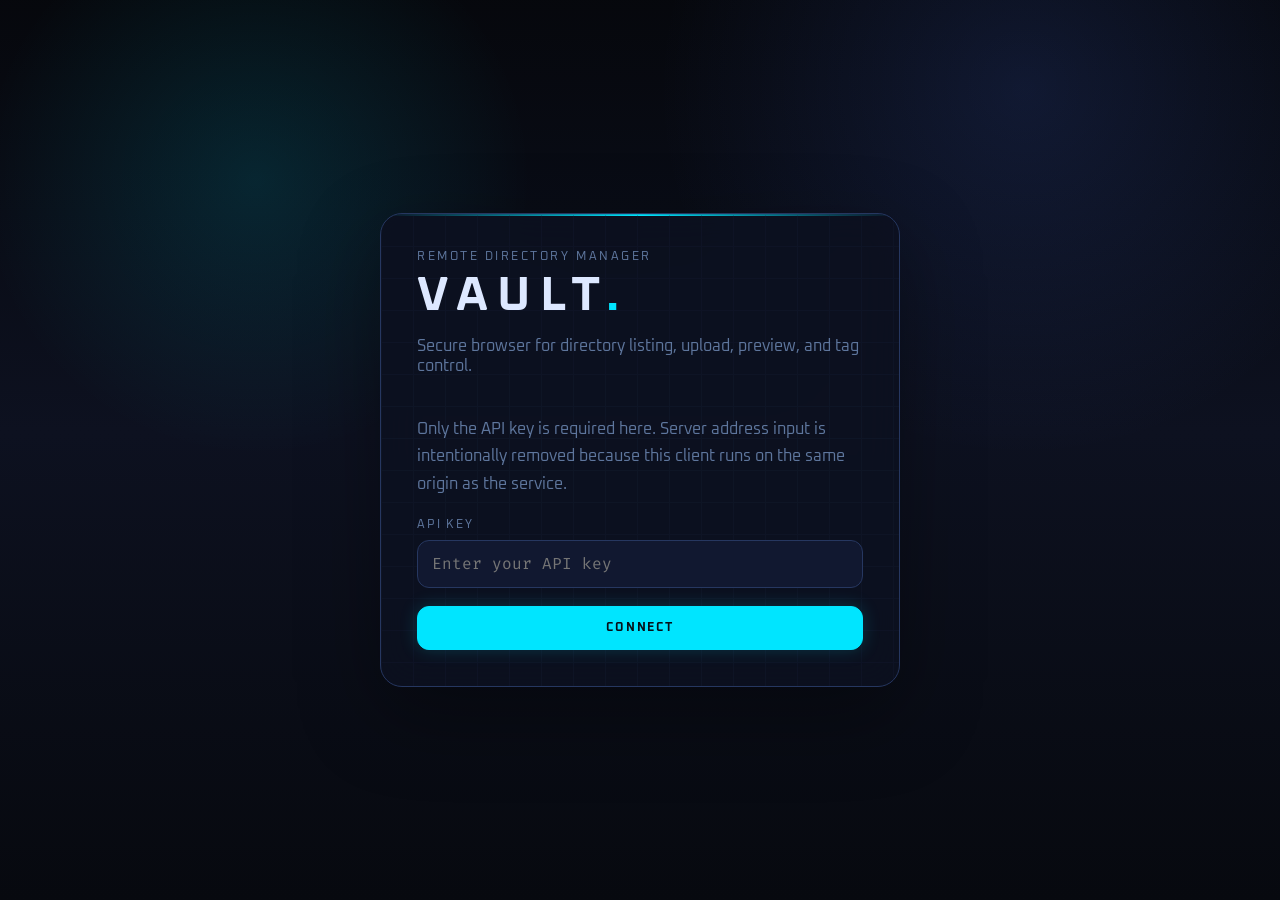
<file: client/index.html>
<!DOCTYPE html>
<html lang="en">
<head>
    <meta charset="UTF-8">
    <meta name="viewport" content="width=device-width, initial-scale=1.0">
    <title>Vault Login</title>
    <link rel="preconnect" href="https://fonts.googleapis.com">
    <link rel="preconnect" href="https://fonts.gstatic.com" crossorigin>
    <link href="https://fonts.googleapis.com/css2?family=Oxanium:wght@300;400;600;700;800&family=Fira+Code:wght@400;500&display=swap" rel="stylesheet">
    <link rel="stylesheet" href="./assets/css/base.css">
    <link rel="stylesheet" href="./assets/css/login.css">
</head>
<body class="page-login">
<div id="loading-bar" class="loading-bar"></div>
<div id="toast-container" class="toast-container"></div>

<main class="login-screen">
    <section class="login-card shell-card">
        <div class="login-card-head">
            <div>
                <div class="eyebrow">Remote Directory Manager</div>
                <h1 class="login-logo">VAULT<span class="accent-dot">.</span></h1>
                <p class="login-subtitle">Secure browser for directory listing, upload, preview, and tag control.</p>
            </div>
        </div>

        <div class="login-copy">
            <p>Only the API key is required here. Server address input is intentionally removed because this client runs on the same origin as the service.</p>
        </div>

        <form id="loginForm" class="login-form" novalidate>
            <label class="field-group">
                <span class="field-label">API Key</span>
                <input
                    id="apiKeyInput"
                    class="text-input"
                    type="password"
                    autocomplete="current-password"
                    placeholder="Enter your API key"
                >
            </label>

            <button id="connectButton" class="btn btn-primary btn-block" type="submit">Connect</button>
            <p id="loginError" class="inline-error hidden" role="alert"></p>
        </form>
    </section>
</main>

<script type="module" src="./assets/js/pages/login.js"></script>
</body>
</html>
</file>
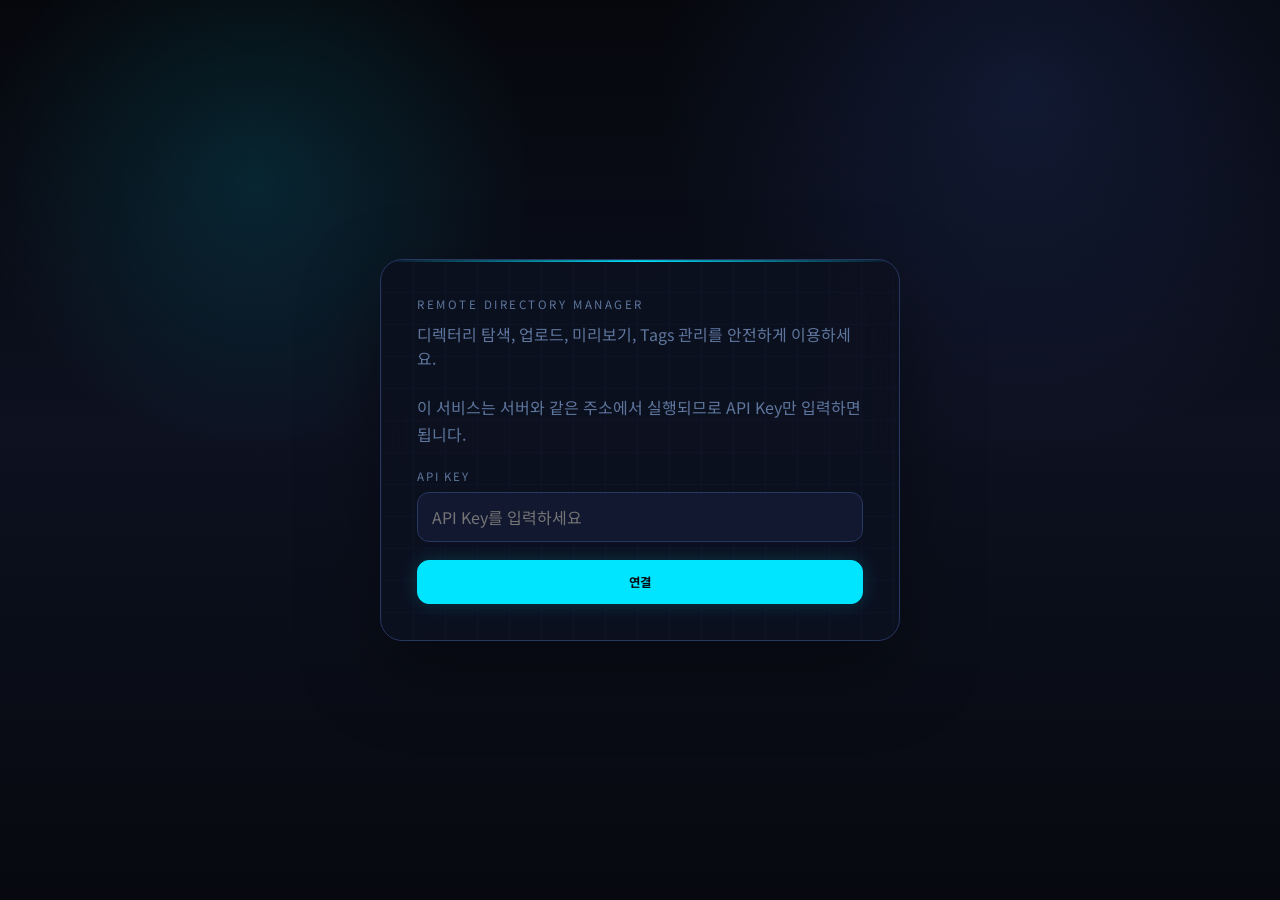
<file: src/main/resources/static/client/index.html>
<!DOCTYPE html>
<html lang="ko">
<head>
    <meta charset="UTF-8">
    <meta name="viewport" content="width=device-width, initial-scale=1.0">
    <title>Remote Directory Manager 로그인</title>
    <link rel="preconnect" href="https://fonts.googleapis.com">
    <link rel="preconnect" href="https://fonts.gstatic.com" crossorigin>
    <link href="https://fonts.googleapis.com/css2?family=Noto+Sans+KR:wght@300;400;500;600;700;800&display=swap" rel="stylesheet">
    <link rel="stylesheet" href="./assets/css/base.css">
    <link rel="stylesheet" href="./assets/css/login.css">
</head>
<body class="page-login">
<div id="loading-bar" class="loading-bar"></div>
<div id="toast-container" class="toast-container"></div>

<main class="login-screen">
    <section class="login-card shell-card">
        <div class="login-card-head">
            <div>
                <div class="eyebrow">Remote Directory Manager</div>
                <p class="login-subtitle">디렉터리 탐색, 업로드, 미리보기, Tags 관리를 안전하게 이용하세요.</p>
            </div>
        </div>

        <div class="login-copy">
            <p>이 서비스는 서버와 같은 주소에서 실행되므로 API Key만 입력하면 됩니다.</p>
        </div>

        <form id="loginForm" class="login-form" novalidate>
            <label class="field-group">
                <span class="field-label">API Key</span>
                <input
                    id="apiKeyInput"
                    class="text-input"
                    type="password"
                    autocomplete="current-password"
                    placeholder="API Key를 입력하세요"
                >
            </label>

            <button id="connectButton" class="btn btn-primary btn-block" type="submit">연결</button>
            <p id="loginError" class="inline-error hidden" role="alert"></p>
        </form>
    </section>
</main>

<script type="module" src="./assets/js/pages/login.js"></script>
</body>
</html>
</file>
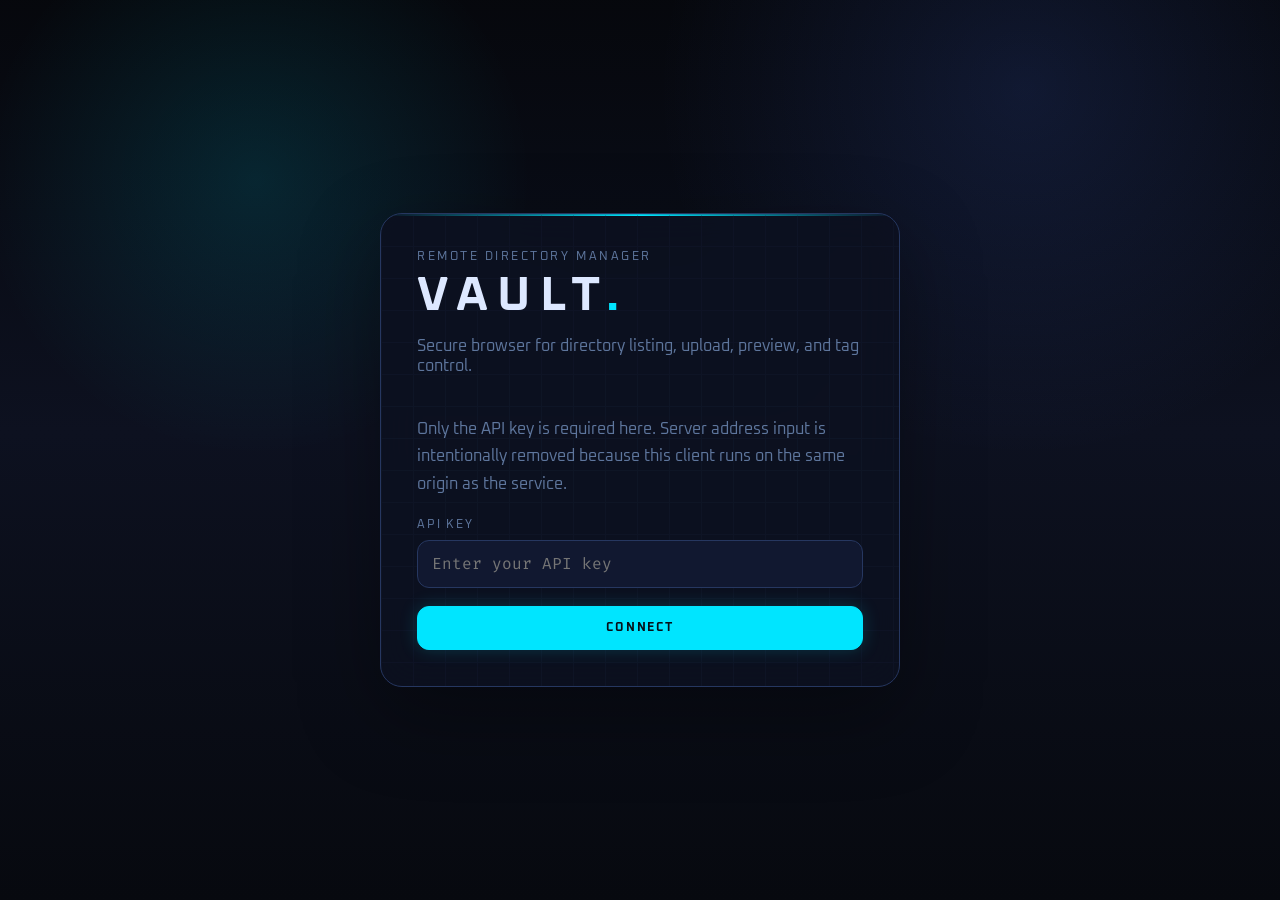
<file: client/explorer.html>
<!DOCTYPE html>
<html lang="en">
<head>
    <meta charset="UTF-8">
    <meta name="viewport" content="width=device-width, initial-scale=1.0">
    <title>Vault Explorer</title>
    <link rel="preconnect" href="https://fonts.googleapis.com">
    <link rel="preconnect" href="https://fonts.gstatic.com" crossorigin>
    <link href="https://fonts.googleapis.com/css2?family=Oxanium:wght@300;400;600;700;800&family=Fira+Code:wght@400;500&display=swap" rel="stylesheet">
    <link rel="stylesheet" href="./assets/css/base.css">
    <link rel="stylesheet" href="./assets/css/explorer.css">
</head>
<body class="page-explorer">
<div id="loading-bar" class="loading-bar"></div>
<div id="toast-container" class="toast-container"></div>

<header class="topbar shell-card">
    <div class="brand-block">
        <div class="eyebrow">Remote Directory Manager</div>
        <div class="brand-line">
            <h1 class="brand">VAULT<span class="accent-dot">.</span></h1>
            <p class="brand-sub">Browse, preview, upload, delete, and manage tags without leaving the main explorer flow.</p>
        </div>
    </div>

    <div class="topbar-controls">
        <button id="backButton" class="btn btn-subtle" type="button">Back</button>
        <button id="upButton" class="btn btn-subtle" type="button">Up</button>
        <button id="refreshButton" class="btn btn-subtle" type="button">Refresh</button>
        <button id="themeToggleButton" class="btn btn-quiet" type="button">Light Mode</button>
        <button id="uploadButton" class="btn btn-primary" type="button">Upload</button>
        <button id="newFolderButton" class="btn btn-subtle" type="button">New Folder</button>

        <label class="toggle-field" for="includeHiddenToggle">
            <input id="includeHiddenToggle" type="checkbox">
            <span>Include Hidden</span>
        </label>

        <button id="disconnectButton" class="btn btn-danger" type="button">Disconnect</button>
    </div>
</header>

<section class="status-strip">
    <article class="status-card shell-card">
        <span class="status-label">Current Path</span>
        <strong id="currentPathLabel" class="status-value">/</strong>
    </article>
    <article class="status-card shell-card">
        <span class="status-label">Selection</span>
        <strong id="selectionSummary" class="status-value">No selection</strong>
    </article>
    <article class="status-card shell-card">
        <span class="status-label">Status</span>
        <strong id="statusLabel" class="status-value">Ready</strong>
    </article>
</section>

<main class="workspace">
    <section class="explorer-panel shell-card">
        <div class="panel-header">
            <div>
                <div class="eyebrow">Directory View</div>
                <h2 class="panel-title">Explorer</h2>
                <div id="breadcrumbs" class="breadcrumbs"></div>
            </div>
            <div id="entryCountLabel" class="panel-meta">0</div>
        </div>

        <div id="dropOverlay" class="drop-overlay hidden">
            <div class="drop-overlay-copy">
                <strong>Drop files to upload</strong>
                <span>Release them anywhere inside the explorer panel.</span>
            </div>
        </div>

        <div class="table-shell" id="fileListPanel">
            <table id="fileTable" class="entry-table">
                <thead>
                <tr>
                    <th data-sort-key="name" data-sort-label="Name"></th>
                    <th data-sort-key="type" data-sort-label="Type"></th>
                    <th data-sort-key="size" data-sort-label="Size"></th>
                    <th data-sort-key="modified" data-sort-label="Modified"></th>
                    <th class="tags-column">Tags</th>
                </tr>
                </thead>
                <tbody id="fileTableBody"></tbody>
            </table>

            <div id="listLoading" class="state-placeholder hidden">
                <div class="spinner"></div>
                <p>Loading directory contents...</p>
            </div>

            <div id="emptyState" class="state-placeholder hidden">
                <h3>This folder is empty</h3>
                <p>Create a folder or upload files to start here.</p>
            </div>
        </div>
    </section>

    <aside id="detailPanel" class="detail-panel shell-card">
        <div class="detail-header">
            <div id="detailBadge" class="detail-badge">--</div>
            <div class="detail-heading">
                <div class="eyebrow">Details</div>
                <h2 id="detailName" class="detail-name">Nothing selected</h2>
                <p id="detailSubtitle" class="detail-subtitle">Select a file or folder to inspect metadata and preview content.</p>
            </div>
            <button id="detailCloseButton" class="btn btn-quiet detail-close" type="button">Close</button>
        </div>

        <section class="detail-section">
            <div class="section-title">Metadata</div>
            <dl id="detailList" class="detail-list"></dl>
        </section>

        <section class="detail-section">
            <div class="section-title">Actions</div>
            <div id="detailActions" class="detail-actions"></div>
        </section>

        <section class="detail-section">
            <div class="section-title">Preview</div>
            <div id="previewContent" class="preview-surface">
                <div class="preview-empty">
                    <h3>Preview appears here</h3>
                    <p>Select a file to load a quick preview or choose a folder to inspect its details.</p>
                </div>
            </div>
        </section>

        <section id="tagsSection" class="detail-section">
            <div class="section-title">Tags</div>
            <div id="selectedTagList" class="tag-list"></div>

            <label class="field-group">
                <span class="field-label">Quick Add</span>
                <input id="quickTagInput" class="text-input" type="text" list="availableTagOptions" placeholder="backup, archive, urgent">
                <datalist id="availableTagOptions"></datalist>
            </label>

            <div class="split-actions">
                <button id="quickTagAddButton" class="btn btn-subtle" type="button">Apply Quick Tags</button>
                <button id="reloadDetailButton" class="btn btn-quiet" type="button">Reload Detail</button>
            </div>

            <div class="tag-grid">
                <label class="field-group">
                    <span class="field-label">Available Tags</span>
                    <select id="availableTagsSelect" class="text-input text-select tag-select" multiple size="6"></select>
                </label>
                <div class="field-group selected-tags-panel">
                    <span class="field-label">Selected To Remove</span>
                    <div id="selectedTagSelection" class="tag-selection-panel">No tags selected</div>
                </div>
            </div>

            <div class="split-actions">
                <button id="applySelectedTagsButton" class="btn btn-subtle" type="button">Attach Selected</button>
                <button id="removeSelectedTagsButton" class="btn btn-danger" type="button">Remove Selected</button>
            </div>

            <p id="tagStatusLabel" class="section-helper">Select a file to manage tags.</p>
        </section>
    </aside>
</main>

<div id="modalOverlay" class="modal-overlay hidden">
    <div id="mkdirModal" class="modal-card hidden">
        <div class="modal-head">
            <div class="eyebrow">Create Directory</div>
            <h2>Create a new folder in the current location.</h2>
        </div>

        <label class="field-group">
            <span class="field-label">Folder Name</span>
            <input id="mkdirNameInput" class="text-input" type="text" placeholder="new-folder">
        </label>

        <div class="modal-actions">
            <button id="mkdirCancelButton" class="btn btn-quiet" type="button">Cancel</button>
            <button id="mkdirConfirmButton" class="btn btn-primary" type="button">Create</button>
        </div>
    </div>

    <div id="uploadModal" class="modal-card hidden">
        <div class="modal-head">
            <div class="eyebrow">Upload Files</div>
            <h2>Select files to upload into the current path.</h2>
            <p id="uploadDestination" class="modal-copy"></p>
        </div>

        <div id="uploadDropZone" class="upload-dropzone">
            <strong>Click to choose files or drop them here</strong>
            <span>Multiple files are supported.</span>
            <input id="uploadInput" type="file" multiple hidden>
        </div>

        <div id="uploadFileList" class="upload-file-list"></div>

        <label class="field-group">
            <span class="field-label">Conflict Policy</span>
            <select id="conflictPolicySelect" class="text-input text-select">
                <option value="AUTO_RENAME">Auto Rename</option>
                <option value="OVERWRITE">Overwrite</option>
                <option value="FAIL">Fail</option>
            </select>
        </label>

        <div class="modal-actions">
            <button id="uploadCancelButton" class="btn btn-quiet" type="button">Cancel</button>
            <button id="uploadConfirmButton" class="btn btn-primary" type="button">Upload</button>
        </div>
    </div>

    <div id="deleteModal" class="modal-card danger hidden">
        <div class="modal-head">
            <div class="eyebrow">Delete Entry</div>
            <h2>This action cannot be undone.</h2>
            <p id="deleteTargetLabel" class="modal-copy"></p>
        </div>

        <div class="modal-actions">
            <button id="deleteCancelButton" class="btn btn-quiet" type="button">Cancel</button>
            <button id="deleteConfirmButton" class="btn btn-danger" type="button">Delete</button>
        </div>
    </div>
</div>

<script type="module" src="./assets/js/pages/explorer.js"></script>
</body>
</html>
</file>
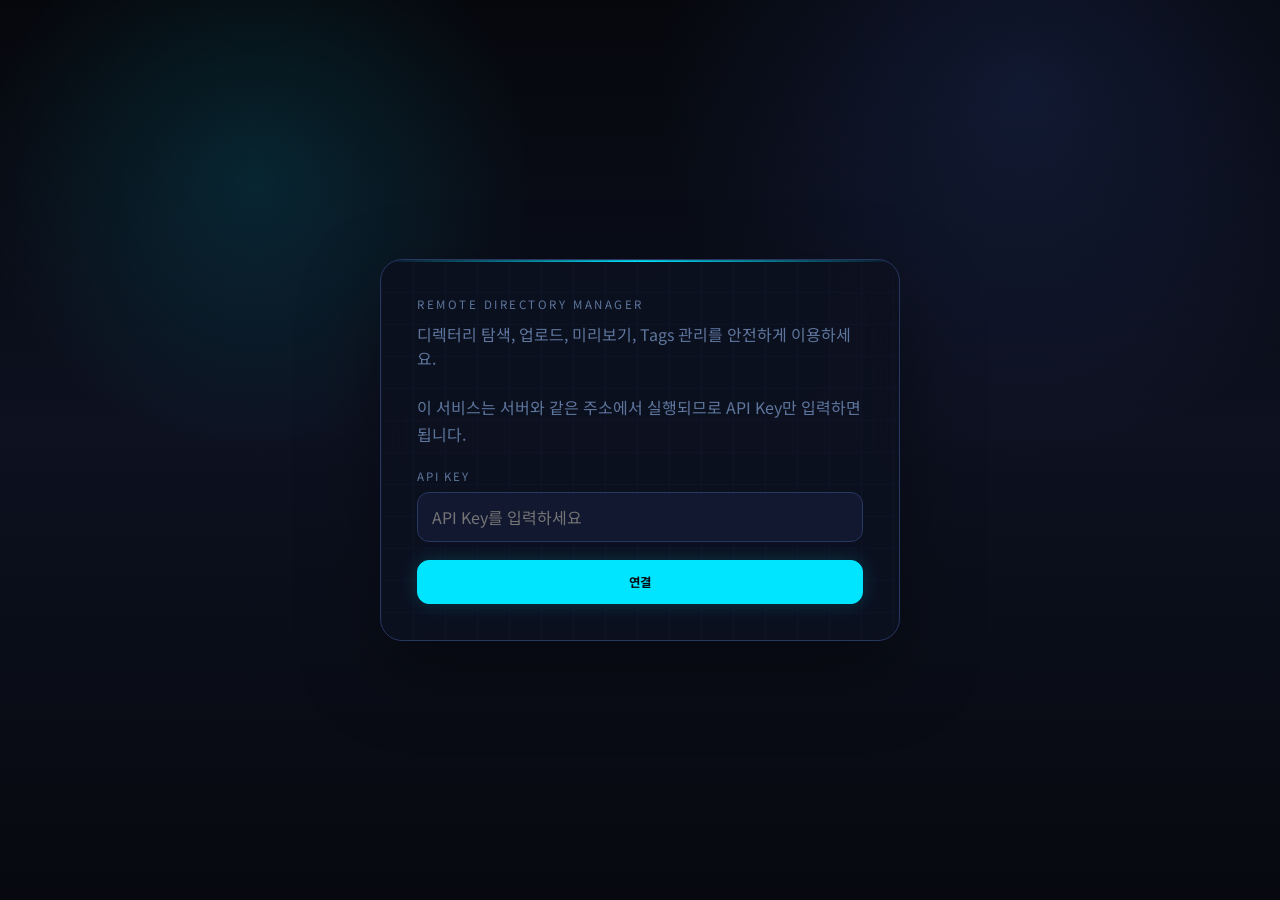
<file: src/main/resources/static/client/explorer.html>
<!DOCTYPE html>
<html lang="ko">
<head>
    <meta charset="UTF-8">
    <meta name="viewport" content="width=device-width, initial-scale=1.0">
    <title>Remote Directory Manager</title>
    <link rel="preconnect" href="https://fonts.googleapis.com">
    <link rel="preconnect" href="https://fonts.gstatic.com" crossorigin>
    <link href="https://fonts.googleapis.com/css2?family=Noto+Sans+KR:wght@300;400;500;600;700;800&display=swap" rel="stylesheet">
    <link rel="stylesheet" href="./assets/css/base.css">
    <link rel="stylesheet" href="./assets/css/explorer.css">
</head>
<body class="page-explorer">
<div id="loading-bar" class="loading-bar"></div>
<div id="toast-container" class="toast-container"></div>

<header class="topbar shell-card">
    <div class="brand-block">
        <div class="eyebrow">Remote Directory Manager</div>
        <p class="brand-sub">파일 탐색부터 미리보기, 업로드, 삭제, Tags 관리까지 한 화면에서 처리합니다.</p>
    </div>

    <div class="topbar-controls">
        <button id="backButton" class="btn btn-subtle" type="button">뒤로</button>
        <button id="upButton" class="btn btn-subtle" type="button">상위 폴더</button>
        <button id="refreshButton" class="btn btn-subtle" type="button">새로고침</button>
        <button id="themeToggleButton" class="btn btn-quiet" type="button">라이트 모드</button>
        <button id="uploadButton" class="btn btn-primary" type="button">업로드</button>
        <button id="newFolderButton" class="btn btn-subtle" type="button">새 폴더</button>

        <label class="toggle-field" for="includeHiddenToggle">
            <input id="includeHiddenToggle" type="checkbox">
            <span>숨김 항목 표시</span>
        </label>

        <button id="disconnectButton" class="btn btn-danger" type="button">연결 해제</button>
    </div>
</header>

<main class="workspace">
    <section class="explorer-panel shell-card">
        <div class="panel-header">
            <div>
                <div class="eyebrow">디렉터리 보기</div>
                <h2 class="panel-title">파일 탐색기</h2>
                <div id="breadcrumbs" class="breadcrumbs"></div>
            </div>
            <div id="entryCountLabel" class="panel-meta">0</div>
        </div>

        <div id="dropOverlay" class="drop-overlay hidden">
            <div class="drop-overlay-copy">
                <strong>파일을 놓아 업로드</strong>
                <span>탐색기 안에 파일을 놓아주세요.</span>
            </div>
        </div>

        <div class="table-shell" id="fileListPanel">
            <table id="fileTable" class="entry-table">
                <thead>
                <tr>
                    <th data-sort-key="name" data-sort-label="이름"></th>
                    <th data-sort-key="type" data-sort-label="유형"></th>
                    <th data-sort-key="size" data-sort-label="크기"></th>
                    <th data-sort-key="modified" data-sort-label="수정일"></th>
                    <th class="tags-column">Tags</th>
                </tr>
                </thead>
                <tbody id="fileTableBody"></tbody>
            </table>

            <div id="listLoading" class="state-placeholder hidden">
                <div class="spinner"></div>
                <p>디렉터리 내용을 불러오는 중...</p>
            </div>

            <div id="emptyState" class="state-placeholder hidden">
                <h3>빈 폴더입니다</h3>
                <p>새 폴더를 만들거나 파일을 업로드해 보세요.</p>
            </div>
        </div>
    </section>

    <aside id="detailPanel" class="detail-panel shell-card">
        <div class="detail-header">
            <div id="detailBadge" class="detail-badge">--</div>
            <div class="detail-heading">
                <div class="eyebrow">상세 정보</div>
                <h2 id="detailName" class="detail-name">선택된 항목 없음</h2>
                <p id="detailSubtitle" class="detail-subtitle">파일이나 폴더를 선택하면 Metadata와 미리보기를 확인할 수 있습니다.</p>
            </div>
            <button id="detailCloseButton" class="btn btn-quiet detail-close" type="button">닫기</button>
        </div>

        <section class="detail-section">
            <div class="section-title">Metadata</div>
            <dl id="detailList" class="detail-list"></dl>
        </section>

        <section class="detail-section">
            <div class="section-title">작업</div>
            <div id="detailActions" class="detail-actions"></div>
        </section>

        <section class="detail-section">
            <div class="section-title">미리보기</div>
            <div id="previewContent" class="preview-surface">
                <div class="preview-empty">
                    <h3>미리보기 영역</h3>
                    <p>파일을 선택하면 미리보기를, 폴더를 선택하면 상세 정보를 표시합니다.</p>
                </div>
            </div>
        </section>

        <section id="tagsSection" class="detail-section">
            <div class="section-title">Tags</div>
            <div id="selectedTagList" class="tag-list"></div>

            <label class="field-group">
                <span class="field-label">빠른 추가</span>
                <input id="quickTagInput" class="text-input" type="text" list="availableTagOptions" placeholder="backup, archive, urgent">
                <datalist id="availableTagOptions"></datalist>
            </label>

            <button id="quickTagAddButton" class="btn btn-subtle quick-tag-button" type="button">Tags 적용</button>

            <label class="field-group available-tags-field">
                <span class="field-label">사용 가능한 Tags</span>
                <select id="availableTagsSelect" class="text-input text-select tag-select" size="6" aria-describedby="availableTagsHint"></select>
                <span id="availableTagsHint" class="field-hint">더블클릭하면 파일에 적용됩니다.</span>
            </label>

            <p id="tagStatusLabel" class="section-helper">파일을 선택하면 Tags를 관리할 수 있습니다.</p>
        </section>
    </aside>
</main>

<div id="modalOverlay" class="modal-overlay hidden">
    <div id="mkdirModal" class="modal-card hidden">
        <div class="modal-head">
            <div class="eyebrow">디렉터리 만들기</div>
            <h2>현재 위치에 새 폴더를 만듭니다.</h2>
        </div>

        <label class="field-group">
            <span class="field-label">폴더 이름</span>
            <input id="mkdirNameInput" class="text-input" type="text" placeholder="새 폴더">
        </label>

        <div class="modal-actions">
            <button id="mkdirCancelButton" class="btn btn-quiet" type="button">취소</button>
            <button id="mkdirConfirmButton" class="btn btn-primary" type="button">만들기</button>
        </div>
    </div>

    <div id="uploadModal" class="modal-card hidden">
        <div class="modal-head">
            <div class="eyebrow">파일 업로드</div>
            <h2>현재 경로에 업로드할 파일을 선택하세요.</h2>
            <p id="uploadDestination" class="modal-copy"></p>
        </div>

        <div id="uploadDropZone" class="upload-dropzone">
            <strong>클릭해서 파일을 선택하거나 이곳에 놓아주세요</strong>
            <span>여러 파일을 한 번에 선택할 수 있습니다.</span>
            <input id="uploadInput" type="file" multiple hidden>
        </div>

        <div id="uploadFileList" class="upload-file-list"></div>

        <label class="field-group">
            <span class="field-label">이름 충돌 처리</span>
            <select id="conflictPolicySelect" class="text-input text-select">
                <option value="AUTO_RENAME">자동으로 이름 변경</option>
                <option value="OVERWRITE">덮어쓰기</option>
                <option value="FAIL">업로드 중단</option>
            </select>
        </label>

        <div class="modal-actions">
            <button id="uploadCancelButton" class="btn btn-quiet" type="button">취소</button>
            <button id="uploadConfirmButton" class="btn btn-primary" type="button">업로드</button>
        </div>
    </div>

    <div id="deleteModal" class="modal-card danger hidden">
        <div class="modal-head">
            <div class="eyebrow">항목 삭제</div>
            <h2>삭제한 항목은 복구할 수 없습니다.</h2>
            <p id="deleteTargetLabel" class="modal-copy"></p>
        </div>

        <div class="modal-actions">
            <button id="deleteCancelButton" class="btn btn-quiet" type="button">취소</button>
            <button id="deleteConfirmButton" class="btn btn-danger" type="button">삭제</button>
        </div>
    </div>
</div>

<script type="module" src="./assets/js/pages/explorer.js"></script>
</body>
</html>
</file>
<file: client/assets/css/base.css>
:root {
    color-scheme: dark;
    --bg: #07090f;
    --bg-soft: #0d1120;
    --bg-strong: #121930;
    --bg-panel: rgba(13, 17, 32, 0.92);
    --bg-panel-strong: rgba(18, 25, 48, 0.98);
    --border: #1b2640;
    --border-strong: #263760;
    --text: #b0c4e8;
    --text-bright: #dde8ff;
    --text-muted: #5e769d;
    --text-dim: #31415f;
    --accent: #00e5ff;
    --accent-soft: rgba(0, 229, 255, 0.12);
    --accent-glow: rgba(0, 229, 255, 0.22);
    --success: #00ff9d;
    --danger: #ff5a7b;
    --danger-soft: rgba(255, 90, 123, 0.14);
    --warning: #ffb347;
    --overlay: rgba(4, 8, 16, 0.84);
    --surface-card-subtle: rgba(18, 25, 48, 0.56);
    --surface-table: rgba(9, 13, 24, 0.76);
    --surface-table-head: #0c1220;
    --surface-preview: rgba(9, 13, 24, 0.76);
    --surface-chip-muted: rgba(18, 25, 48, 0.7);
    --row-hover: rgba(0, 229, 255, 0.05);
    --row-selected: rgba(0, 229, 255, 0.09);
    --shadow: 0 28px 80px rgba(0, 0, 0, 0.35);
    --radius: 12px;
    --radius-lg: 22px;
    --font-ui: "Oxanium", "Segoe UI", sans-serif;
    --font-mono: "Fira Code", Consolas, monospace;
}

body[data-theme="light"] {
    color-scheme: light;
    --bg: #eef3fb;
    --bg-soft: #dde7f7;
    --bg-strong: #ffffff;
    --bg-panel: rgba(255, 255, 255, 0.92);
    --bg-panel-strong: rgba(255, 255, 255, 0.98);
    --border: #cdd9ef;
    --border-strong: #b2c3e2;
    --text: #2f4368;
    --text-bright: #12203a;
    --text-muted: #60789f;
    --text-dim: #8296b8;
    --accent: #0b8ee6;
    --accent-soft: rgba(11, 142, 230, 0.12);
    --accent-glow: rgba(11, 142, 230, 0.18);
    --success: #0e9f6e;
    --danger: #db3e67;
    --danger-soft: rgba(219, 62, 103, 0.12);
    --warning: #d9951a;
    --overlay: rgba(70, 90, 126, 0.24);
    --surface-card-subtle: rgba(244, 247, 253, 0.88);
    --surface-table: rgba(255, 255, 255, 0.88);
    --surface-table-head: #eef3fb;
    --surface-preview: rgba(255, 255, 255, 0.92);
    --surface-chip-muted: rgba(230, 236, 247, 0.95);
    --row-hover: rgba(11, 142, 230, 0.06);
    --row-selected: rgba(11, 142, 230, 0.12);
    --shadow: 0 22px 56px rgba(56, 78, 118, 0.14);
}

*,
*::before,
*::after {
    box-sizing: border-box;
}

html,
body {
    min-height: 100%;
    margin: 0;
}

body {
    background:
        radial-gradient(circle at 20% 20%, var(--accent-soft), transparent 22%),
        radial-gradient(circle at 80% 10%, rgba(76, 120, 255, 0.14), transparent 28%),
        linear-gradient(180deg, color-mix(in srgb, var(--bg) 84%, #000 16%), var(--bg-soft) 48%, var(--bg));
    color: var(--text);
    font-family: var(--font-ui);
}

body.modal-open {
    overflow: hidden;
}

button,
input,
select,
textarea {
    font: inherit;
}

button {
    cursor: pointer;
}

a {
    color: inherit;
    text-decoration: none;
}

.hidden {
    display: none !important;
}

.shell-card {
    background: var(--bg-panel);
    border: 1px solid var(--border-strong);
    border-radius: var(--radius-lg);
    box-shadow: var(--shadow);
    backdrop-filter: blur(20px);
}

.eyebrow {
    color: var(--text-muted);
    font-size: 0.72rem;
    letter-spacing: 0.22em;
    text-transform: uppercase;
}

.accent-dot {
    color: var(--accent);
}

.field-group {
    display: flex;
    flex-direction: column;
    gap: 8px;
}

.field-label {
    color: var(--text-muted);
    font-size: 0.72rem;
    letter-spacing: 0.16em;
    text-transform: uppercase;
}

.text-input {
    width: 100%;
    min-height: 48px;
    border: 1px solid var(--border-strong);
    border-radius: var(--radius);
    background: var(--bg-panel-strong);
    color: var(--text-bright);
    font-family: var(--font-mono);
    padding: 12px 14px;
    outline: none;
    transition: border-color 160ms ease, box-shadow 160ms ease, transform 160ms ease;
}

.text-input:focus {
    border-color: var(--accent);
    box-shadow: 0 0 0 4px var(--accent-soft);
}

.text-select {
    appearance: none;
}

.btn {
    min-height: 44px;
    border: 1px solid transparent;
    border-radius: var(--radius);
    font-size: 0.78rem;
    font-weight: 700;
    letter-spacing: 0.14em;
    padding: 0 16px;
    text-transform: uppercase;
    transition: transform 160ms ease, border-color 160ms ease, background-color 160ms ease, color 160ms ease, box-shadow 160ms ease;
}

.btn:hover:not(:disabled) {
    transform: translateY(-1px);
}

.btn:disabled {
    cursor: not-allowed;
    opacity: 0.45;
}

.btn-primary {
    background: var(--accent);
    border-color: var(--accent);
    color: #071019;
    box-shadow: 0 0 18px rgba(0, 229, 255, 0.18);
}

.btn-primary:hover:not(:disabled) {
    box-shadow: 0 0 24px rgba(0, 229, 255, 0.26);
}

.btn-subtle {
    background: transparent;
    border-color: var(--border-strong);
    color: var(--text);
}

.btn-subtle:hover:not(:disabled),
.btn-quiet:hover:not(:disabled) {
    border-color: var(--accent);
    background: var(--accent-soft);
    color: var(--accent);
}

.btn-quiet {
    background: transparent;
    border-color: var(--border);
    color: var(--text-muted);
}

.btn-danger {
    background: transparent;
    border-color: var(--danger);
    color: var(--danger);
}

.btn-danger:hover:not(:disabled) {
    background: var(--danger-soft);
}

.btn-block {
    width: 100%;
}

.loading-bar {
    position: fixed;
    top: 0;
    left: 0;
    z-index: 1100;
    width: 0;
    height: 2px;
    background: var(--accent);
    box-shadow: 0 0 10px var(--accent);
    opacity: 0;
    transition: width 220ms ease, opacity 220ms ease;
}

.toast-container {
    position: fixed;
    right: 24px;
    bottom: 24px;
    z-index: 1200;
    display: flex;
    flex-direction: column;
    gap: 10px;
    pointer-events: none;
}

.toast {
    min-width: 220px;
    max-width: 360px;
    border-radius: var(--radius);
    border: 1px solid var(--border-strong);
    background: rgba(10, 15, 29, 0.96);
    color: var(--text-bright);
    padding: 12px 14px;
    font-size: 0.82rem;
    box-shadow: 0 16px 36px rgba(0, 0, 0, 0.28);
    animation: toast-in 180ms ease;
}

.toast.success {
    border-left: 3px solid var(--success);
}

.toast.error {
    border-left: 3px solid var(--danger);
}

.toast.info {
    border-left: 3px solid var(--accent);
}

.spinner {
    width: 18px;
    height: 18px;
    border: 2px solid var(--border-strong);
    border-top-color: var(--accent);
    border-radius: 50%;
    animation: spin 600ms linear infinite;
}

.state-placeholder {
    display: grid;
    place-items: center;
    gap: 12px;
    padding: 48px 24px;
    text-align: center;
    color: var(--text-muted);
}

.inline-error {
    color: var(--danger);
    font-size: 0.84rem;
    margin: 0;
}

::-webkit-scrollbar {
    width: 6px;
    height: 6px;
}

::-webkit-scrollbar-track {
    background: transparent;
}

::-webkit-scrollbar-thumb {
    background: var(--border-strong);
    border-radius: 999px;
}

@keyframes toast-in {
    from {
        transform: translateY(8px);
        opacity: 0;
    }
    to {
        transform: translateY(0);
        opacity: 1;
    }
}

@keyframes spin {
    to {
        transform: rotate(360deg);
    }
}

@media (max-width: 900px) {
    .toast-container {
        left: 16px;
        right: 16px;
        bottom: 16px;
    }

    .toast {
        max-width: none;
    }
}
</file>
<file: client/assets/css/login.css>
.page-login {
    display: grid;
    place-items: center;
    min-height: 100vh;
    padding: 24px;
}

.login-screen {
    width: min(100%, 520px);
}

.login-card {
    position: relative;
    overflow: hidden;
    padding: 36px;
}

.login-card::before {
    content: "";
    position: absolute;
    inset: 0 0 auto;
    height: 2px;
    background: linear-gradient(90deg, transparent, var(--accent), transparent);
}

.login-card::after {
    content: "";
    position: absolute;
    inset: 0;
    pointer-events: none;
    background-image:
        linear-gradient(var(--border) 1px, transparent 1px),
        linear-gradient(90deg, var(--border) 1px, transparent 1px);
    background-size: 32px 32px;
    opacity: 0.22;
}

.login-card > * {
    position: relative;
    z-index: 1;
}

.login-card-head {
    display: flex;
    justify-content: space-between;
    gap: 20px;
    align-items: flex-start;
}

.login-logo {
    margin: 8px 0 6px;
    color: var(--text-bright);
    font-size: clamp(2.2rem, 8vw, 3rem);
    letter-spacing: 0.2em;
    line-height: 1;
}

.login-subtitle,
.login-copy {
    color: var(--text-muted);
}

.login-copy {
    margin: 24px 0 20px;
    line-height: 1.7;
}

.login-form {
    display: grid;
    gap: 18px;
}

@media (max-width: 640px) {
    .login-card {
        padding: 24px;
    }

    .login-card-head {
        flex-direction: column;
    }
}
</file>
<file: src/main/resources/static/client/assets/css/base.css>
:root {
    color-scheme: dark;
    --bg: #07090f;
    --bg-soft: #0d1120;
    --bg-strong: #121930;
    --bg-panel: rgba(13, 17, 32, 0.92);
    --bg-panel-strong: rgba(18, 25, 48, 0.98);
    --border: #1b2640;
    --border-strong: #263760;
    --text: #b0c4e8;
    --text-bright: #dde8ff;
    --text-muted: #5e769d;
    --text-dim: #31415f;
    --accent: #00e5ff;
    --accent-soft: rgba(0, 229, 255, 0.12);
    --accent-glow: rgba(0, 229, 255, 0.22);
    --success: #00ff9d;
    --danger: #ff5a7b;
    --danger-soft: rgba(255, 90, 123, 0.14);
    --warning: #ffb347;
    --overlay: rgba(4, 8, 16, 0.84);
    --surface-card-subtle: rgba(18, 25, 48, 0.56);
    --surface-table: rgba(9, 13, 24, 0.76);
    --surface-table-head: #0c1220;
    --surface-preview: rgba(9, 13, 24, 0.76);
    --surface-chip-muted: rgba(18, 25, 48, 0.7);
    --row-hover: rgba(0, 229, 255, 0.05);
    --row-selected: rgba(0, 229, 255, 0.09);
    --shadow: 0 28px 80px rgba(0, 0, 0, 0.35);
    --radius: 12px;
    --radius-lg: 22px;
    --font-ui: "Noto Sans KR", sans-serif;
    --font-mono: "Noto Sans KR", sans-serif;
}

body[data-theme="light"] {
    color-scheme: light;
    --bg: #eef3fb;
    --bg-soft: #dde7f7;
    --bg-strong: #ffffff;
    --bg-panel: rgba(255, 255, 255, 0.92);
    --bg-panel-strong: rgba(255, 255, 255, 0.98);
    --border: #cdd9ef;
    --border-strong: #b2c3e2;
    --text: #2f4368;
    --text-bright: #12203a;
    --text-muted: #60789f;
    --text-dim: #8296b8;
    --accent: #0b8ee6;
    --accent-soft: rgba(11, 142, 230, 0.12);
    --accent-glow: rgba(11, 142, 230, 0.18);
    --success: #0e9f6e;
    --danger: #db3e67;
    --danger-soft: rgba(219, 62, 103, 0.12);
    --warning: #d9951a;
    --overlay: rgba(70, 90, 126, 0.24);
    --surface-card-subtle: rgba(244, 247, 253, 0.88);
    --surface-table: rgba(255, 255, 255, 0.88);
    --surface-table-head: #eef3fb;
    --surface-preview: rgba(255, 255, 255, 0.92);
    --surface-chip-muted: rgba(230, 236, 247, 0.95);
    --row-hover: rgba(11, 142, 230, 0.06);
    --row-selected: rgba(11, 142, 230, 0.12);
    --shadow: 0 22px 56px rgba(56, 78, 118, 0.14);
}

*,
*::before,
*::after {
    box-sizing: border-box;
}

html,
body {
    min-height: 100%;
    margin: 0;
}

body {
    background:
        radial-gradient(circle at 20% 20%, var(--accent-soft), transparent 22%),
        radial-gradient(circle at 80% 10%, rgba(76, 120, 255, 0.14), transparent 28%),
        linear-gradient(180deg, color-mix(in srgb, var(--bg) 84%, #000 16%), var(--bg-soft) 48%, var(--bg));
    color: var(--text);
    font-family: var(--font-ui);
}

body.modal-open {
    overflow: hidden;
}

button,
input,
select,
textarea {
    font: inherit;
}

button {
    cursor: pointer;
}

a {
    color: inherit;
    text-decoration: none;
}

.hidden {
    display: none !important;
}

.shell-card {
    background: var(--bg-panel);
    border: 1px solid var(--border-strong);
    border-radius: var(--radius-lg);
    box-shadow: var(--shadow);
    backdrop-filter: blur(20px);
}

.eyebrow {
    color: var(--text-muted);
    font-size: 0.72rem;
    letter-spacing: 0.22em;
    text-transform: uppercase;
}

.field-group {
    display: flex;
    flex-direction: column;
    gap: 8px;
}

.field-label {
    color: var(--text-muted);
    font-size: 0.72rem;
    letter-spacing: 0.16em;
    text-transform: uppercase;
}

.text-input {
    width: 100%;
    min-height: 48px;
    border: 1px solid var(--border-strong);
    border-radius: var(--radius);
    background: var(--bg-panel-strong);
    color: var(--text-bright);
    font-family: var(--font-mono);
    padding: 12px 14px;
    outline: none;
    transition: border-color 160ms ease, box-shadow 160ms ease, transform 160ms ease;
}

.text-input:focus {
    border-color: var(--accent);
    box-shadow: 0 0 0 4px var(--accent-soft);
}

.text-select {
    appearance: none;
}

.btn {
    min-height: 44px;
    border: 1px solid transparent;
    border-radius: var(--radius);
    font-size: 0.78rem;
    font-weight: 700;
    letter-spacing: 0.04em;
    padding: 0 16px;
    text-transform: uppercase;
    transition: transform 160ms ease, border-color 160ms ease, background-color 160ms ease, color 160ms ease, box-shadow 160ms ease;
}

.btn:hover:not(:disabled) {
    transform: translateY(-1px);
}

.btn:disabled {
    cursor: not-allowed;
    opacity: 0.45;
}

.btn-primary {
    background: var(--accent);
    border-color: var(--accent);
    color: #071019;
    box-shadow: 0 0 18px rgba(0, 229, 255, 0.18);
}

.btn-primary:hover:not(:disabled) {
    box-shadow: 0 0 24px rgba(0, 229, 255, 0.26);
}

.btn-subtle {
    background: transparent;
    border-color: var(--border-strong);
    color: var(--text);
}

.btn-subtle:hover:not(:disabled),
.btn-quiet:hover:not(:disabled) {
    border-color: var(--accent);
    background: var(--accent-soft);
    color: var(--accent);
}

.btn-quiet {
    background: transparent;
    border-color: var(--border);
    color: var(--text-muted);
}

.btn-danger {
    background: transparent;
    border-color: var(--danger);
    color: var(--danger);
}

.btn-danger:hover:not(:disabled) {
    background: var(--danger-soft);
}

.btn-block {
    width: 100%;
}

.loading-bar {
    position: fixed;
    top: 0;
    left: 0;
    z-index: 1100;
    width: 0;
    height: 2px;
    background: var(--accent);
    box-shadow: 0 0 10px var(--accent);
    opacity: 0;
    transition: width 220ms ease, opacity 220ms ease;
}

.toast-container {
    position: fixed;
    right: 24px;
    bottom: 24px;
    z-index: 1200;
    display: flex;
    flex-direction: column;
    gap: 10px;
    pointer-events: none;
}

.toast {
    min-width: 220px;
    max-width: 360px;
    border-radius: var(--radius);
    border: 1px solid var(--border-strong);
    background: rgba(10, 15, 29, 0.96);
    color: var(--text-bright);
    padding: 12px 14px;
    font-size: 0.82rem;
    box-shadow: 0 16px 36px rgba(0, 0, 0, 0.28);
    animation: toast-in 180ms ease;
}

.toast.success {
    border-left: 3px solid var(--success);
}

.toast.error {
    border-left: 3px solid var(--danger);
}

.toast.info {
    border-left: 3px solid var(--accent);
}

.spinner {
    width: 18px;
    height: 18px;
    border: 2px solid var(--border-strong);
    border-top-color: var(--accent);
    border-radius: 50%;
    animation: spin 600ms linear infinite;
}

.state-placeholder {
    display: grid;
    place-items: center;
    gap: 12px;
    padding: 48px 24px;
    text-align: center;
    color: var(--text-muted);
}

.inline-error {
    color: var(--danger);
    font-size: 0.84rem;
    margin: 0;
}

::-webkit-scrollbar {
    width: 6px;
    height: 6px;
}

::-webkit-scrollbar-track {
    background: transparent;
}

::-webkit-scrollbar-thumb {
    background: var(--border-strong);
    border-radius: 999px;
}

@keyframes toast-in {
    from {
        transform: translateY(8px);
        opacity: 0;
    }
    to {
        transform: translateY(0);
        opacity: 1;
    }
}

@keyframes spin {
    to {
        transform: rotate(360deg);
    }
}

@media (max-width: 900px) {
    .toast-container {
        left: 16px;
        right: 16px;
        bottom: 16px;
    }

    .toast {
        max-width: none;
    }
}
</file>
<file: src/main/resources/static/client/assets/css/login.css>
.page-login {
    display: grid;
    place-items: center;
    min-height: 100vh;
    padding: 24px;
}

.login-screen {
    width: min(100%, 520px);
}

.login-card {
    position: relative;
    overflow: hidden;
    padding: 36px;
}

.login-card::before {
    content: "";
    position: absolute;
    inset: 0 0 auto;
    height: 2px;
    background: linear-gradient(90deg, transparent, var(--accent), transparent);
}

.login-card::after {
    content: "";
    position: absolute;
    inset: 0;
    pointer-events: none;
    background-image:
        linear-gradient(var(--border) 1px, transparent 1px),
        linear-gradient(90deg, var(--border) 1px, transparent 1px);
    background-size: 32px 32px;
    opacity: 0.22;
}

.login-card > * {
    position: relative;
    z-index: 1;
}

.login-card-head {
    display: flex;
    justify-content: space-between;
    gap: 20px;
    align-items: flex-start;
}

.login-subtitle,
.login-copy {
    color: var(--text-muted);
}

.login-subtitle {
    margin: 10px 0 0;
}

.login-copy {
    margin: 24px 0 20px;
    line-height: 1.7;
}

.login-form {
    display: grid;
    gap: 18px;
}

@media (max-width: 640px) {
    .login-card {
        padding: 24px;
    }

    .login-card-head {
        flex-direction: column;
    }
}
</file>
<file: client/assets/css/explorer.css>
.page-explorer {
    min-height: 100vh;
    padding: 18px;
}

.topbar {
    display: flex;
    justify-content: space-between;
    gap: 20px;
    padding: 20px 22px;
}

.brand-block {
    min-width: 0;
}

.brand-line {
    display: flex;
    align-items: flex-end;
    gap: 16px;
    flex-wrap: wrap;
}

.brand {
    margin: 10px 0 0;
    color: var(--text-bright);
    font-size: clamp(2rem, 4vw, 2.8rem);
    line-height: 1;
    letter-spacing: 0.22em;
}

.brand-sub {
    margin: 0;
    color: var(--text-muted);
    max-width: 520px;
}

.topbar-controls {
    display: flex;
    flex-wrap: wrap;
    justify-content: flex-end;
    gap: 10px;
    align-items: center;
}

.toggle-field {
    display: inline-flex;
    align-items: center;
    gap: 10px;
    min-height: 44px;
    padding: 0 14px;
    border: 1px solid var(--border-strong);
    border-radius: var(--radius);
    background: var(--surface-card-subtle);
    color: var(--text);
    font-size: 0.78rem;
    letter-spacing: 0.08em;
    text-transform: uppercase;
}

.status-strip {
    display: grid;
    grid-template-columns: repeat(3, minmax(0, 1fr));
    gap: 16px;
    margin: 16px 0;
}

.status-card {
    padding: 18px 20px;
}

.status-label {
    display: block;
    color: var(--text-muted);
    font-size: 0.72rem;
    letter-spacing: 0.16em;
    text-transform: uppercase;
}

.status-value {
    display: block;
    margin-top: 8px;
    color: var(--text-bright);
    font-family: var(--font-mono);
    font-size: 0.96rem;
    line-height: 1.5;
    overflow-wrap: anywhere;
}

.workspace {
    display: grid;
    grid-template-columns: minmax(0, 1.3fr) minmax(360px, 0.7fr);
    gap: 18px;
    min-height: calc(100vh - 220px);
}

.explorer-panel,
.detail-panel {
    min-height: 0;
    padding: 18px;
}

.explorer-panel {
    position: relative;
    overflow: hidden;
}

.detail-panel {
    display: flex;
    flex-direction: column;
    gap: 0;
}

.panel-header {
    display: flex;
    justify-content: space-between;
    gap: 20px;
    align-items: flex-start;
    margin-bottom: 14px;
}

.panel-title {
    margin: 6px 0 0;
    color: var(--text-bright);
    font-size: 1.3rem;
}

.panel-meta {
    color: var(--text-muted);
    font-family: var(--font-mono);
    font-size: 0.88rem;
}

.breadcrumbs {
    display: flex;
    flex-wrap: wrap;
    gap: 8px;
    margin-top: 12px;
}

.breadcrumb {
    border: 1px solid var(--border-strong);
    border-radius: 999px;
    background: var(--surface-card-subtle);
    color: var(--text);
    padding: 7px 12px;
    font-family: var(--font-mono);
    font-size: 0.78rem;
}

.breadcrumb.active {
    border-color: var(--accent);
    color: var(--accent);
}

.table-shell {
    position: relative;
    min-height: 620px;
    border: 1px solid var(--border);
    border-radius: 18px;
    overflow: auto;
    background: var(--surface-table);
}

.entry-table {
    width: 100%;
    border-collapse: collapse;
}

.entry-table th,
.entry-table td {
    padding: 14px 16px;
    border-bottom: 1px solid var(--border);
    text-align: left;
    vertical-align: top;
}

.entry-table thead th {
    position: sticky;
    top: 0;
    z-index: 2;
    background: var(--surface-table-head);
    color: var(--text-muted);
    font-size: 0.74rem;
    letter-spacing: 0.16em;
    text-transform: uppercase;
    user-select: none;
}

.entry-table th.sortable {
    cursor: pointer;
}

.entry-table th.sorted {
    color: var(--accent);
}

.entry-row {
    cursor: pointer;
    transition: background-color 140ms ease;
}

.entry-row:hover {
    background: var(--row-hover);
}

.entry-row.selected {
    background: var(--row-selected);
}

.entry-name {
    display: flex;
    align-items: flex-start;
    gap: 12px;
}

.entry-badge {
    min-width: 44px;
    padding: 4px 8px;
    border: 1px solid var(--border-strong);
    border-radius: 999px;
    background: var(--surface-card-subtle);
    color: var(--accent);
    font-size: 0.68rem;
    font-weight: 700;
    letter-spacing: 0.14em;
    text-align: center;
    text-transform: uppercase;
}

.entry-badge.file {
    color: var(--text-bright);
}

.entry-text {
    min-width: 0;
}

.entry-title {
    color: var(--text-bright);
    overflow: hidden;
    text-overflow: ellipsis;
    white-space: nowrap;
}

.entry-subtitle {
    margin-top: 6px;
    color: var(--text-muted);
    font-family: var(--font-mono);
    font-size: 0.78rem;
    overflow-wrap: anywhere;
}

.cell-mono {
    color: var(--text-muted);
    font-family: var(--font-mono);
    font-size: 0.8rem;
}

.tag-list,
.table-tags {
    display: flex;
    flex-wrap: wrap;
    gap: 8px;
}

.tag-chip {
    display: inline-flex;
    align-items: center;
    gap: 8px;
    min-height: 30px;
    padding: 0 12px;
    border-radius: 999px;
    border: 1px solid var(--border-strong);
    background: var(--accent-soft);
    color: var(--accent);
    font-size: 0.78rem;
}

.tag-chip.tag-muted {
    color: var(--text-muted);
    background: var(--surface-chip-muted);
}

.tag-chip.tag-selectable {
    cursor: pointer;
}

.tag-chip.tag-selectable:hover {
    border-color: var(--accent);
}

.tag-chip.tag-selected {
    background: var(--danger-soft);
    border-color: var(--danger);
    color: var(--danger);
}

.tag-remove {
    border: 0;
    background: none;
    color: var(--text-dim);
    font-family: var(--font-mono);
    padding: 0;
}

.tag-remove:hover {
    color: var(--danger);
}

.drop-overlay {
    position: absolute;
    inset: 74px 18px 18px;
    z-index: 5;
    display: grid;
    place-items: center;
    border: 1px dashed var(--accent);
    border-radius: 18px;
    background: var(--accent-soft);
    pointer-events: none;
}

.drop-overlay-copy {
    display: grid;
    gap: 6px;
    text-align: center;
    color: var(--accent);
}

.detail-header {
    display: flex;
    gap: 14px;
    align-items: flex-start;
    padding-bottom: 18px;
    border-bottom: 1px solid var(--border);
}

.detail-badge {
    min-width: 54px;
    min-height: 54px;
    display: grid;
    place-items: center;
    border-radius: 16px;
    border: 1px solid var(--border-strong);
    background: var(--bg-panel-strong);
    color: var(--accent);
    font-family: var(--font-mono);
    font-size: 0.86rem;
    font-weight: 700;
    letter-spacing: 0.16em;
}

.detail-heading {
    min-width: 0;
    flex: 1;
}

.detail-name {
    margin: 8px 0 6px;
    color: var(--text-bright);
    font-size: 1.3rem;
    overflow-wrap: anywhere;
}

.detail-subtitle {
    margin: 0;
    color: var(--text-muted);
}

.detail-close {
    flex-shrink: 0;
}

.detail-section {
    padding: 18px 0;
    border-bottom: 1px solid var(--border);
}

.detail-section:last-child {
    border-bottom: 0;
}

.section-title {
    margin-bottom: 14px;
    color: var(--text-muted);
    font-size: 0.74rem;
    letter-spacing: 0.18em;
    text-transform: uppercase;
}

.section-helper {
    margin: 14px 0 0;
    color: var(--text-muted);
    font-size: 0.82rem;
}

.detail-list {
    display: grid;
    gap: 12px;
    margin: 0;
}

.detail-list-row {
    display: grid;
    grid-template-columns: 104px minmax(0, 1fr);
    gap: 14px;
}

.detail-list dt {
    color: var(--text-muted);
}

.detail-list dd {
    margin: 0;
    color: var(--text);
    font-family: var(--font-mono);
    overflow-wrap: anywhere;
}

.detail-actions,
.split-actions {
    display: flex;
    flex-wrap: wrap;
    gap: 10px;
}

.preview-surface {
    min-height: 280px;
    border: 1px solid var(--border);
    border-radius: 16px;
    overflow: hidden;
    background: var(--surface-preview);
}

.preview-empty,
.preview-message {
    display: grid;
    place-items: center;
    gap: 8px;
    min-height: 280px;
    padding: 24px;
    text-align: center;
    color: var(--text-muted);
}

.preview-image,
.preview-video,
.preview-frame {
    width: 100%;
    min-height: 280px;
    border: 0;
    background: var(--bg-soft);
}

.preview-image {
    object-fit: contain;
}

.preview-audio {
    width: 100%;
    padding: 18px;
}

.preview-text {
    margin: 0;
    min-height: 280px;
    padding: 18px;
    color: var(--text);
    font-family: var(--font-mono);
    line-height: 1.7;
    overflow: auto;
    white-space: pre-wrap;
    word-break: break-word;
}

.tag-grid {
    display: grid;
    grid-template-columns: repeat(2, minmax(0, 1fr));
    gap: 12px;
}

.tag-select {
    min-height: 176px;
    padding-right: 8px;
}

.selected-tags-panel {
    min-height: 176px;
}

.tag-selection-panel {
    display: flex;
    flex-wrap: wrap;
    align-content: flex-start;
    gap: 8px;
    min-height: 176px;
    border: 1px solid var(--border-strong);
    border-radius: var(--radius);
    background: var(--bg-panel-strong);
    color: var(--text-muted);
    padding: 12px 14px;
}

.modal-overlay {
    position: fixed;
    inset: 0;
    z-index: 1000;
    display: grid;
    place-items: center;
    padding: 24px;
    background: var(--overlay);
    backdrop-filter: blur(6px);
}

.modal-card {
    width: min(100%, 520px);
    border-radius: var(--radius-lg);
    border: 1px solid var(--border-strong);
    background: var(--bg-panel-strong);
    box-shadow: var(--shadow);
    padding: 24px;
}

.modal-card.danger {
    border-color: rgba(255, 90, 123, 0.45);
}

.modal-head h2 {
    margin: 8px 0 0;
    color: var(--text-bright);
    font-size: 1.2rem;
}

.modal-copy {
    margin: 10px 0 0;
    color: var(--text-muted);
    font-family: var(--font-mono);
    overflow-wrap: anywhere;
}

.modal-actions {
    display: flex;
    justify-content: flex-end;
    gap: 10px;
    margin-top: 20px;
}

.upload-dropzone {
    display: grid;
    place-items: center;
    gap: 6px;
    min-height: 140px;
    margin-top: 18px;
    border: 1px dashed var(--border-strong);
    border-radius: 16px;
    background: var(--surface-card-subtle);
    text-align: center;
    color: var(--text-muted);
}

.upload-dropzone.dragover {
    border-color: var(--accent);
    background: var(--accent-soft);
    color: var(--accent);
}

.upload-file-list {
    display: grid;
    gap: 8px;
    max-height: 200px;
    margin-top: 16px;
    overflow: auto;
}

.upload-file-item {
    display: flex;
    justify-content: space-between;
    gap: 14px;
    border: 1px solid var(--border);
    border-radius: 12px;
    background: var(--surface-card-subtle);
    padding: 10px 12px;
    font-family: var(--font-mono);
    font-size: 0.8rem;
}

@media (max-width: 1280px) {
    .workspace {
        grid-template-columns: 1fr;
    }
}

@media (max-width: 920px) {
    .page-explorer {
        padding: 14px;
    }

    .topbar {
        flex-direction: column;
    }

    .topbar-controls {
        justify-content: flex-start;
    }

    .status-strip {
        grid-template-columns: 1fr;
    }

    .tag-grid {
        grid-template-columns: 1fr;
    }
}

@media (max-width: 720px) {
    .entry-table th:nth-child(2),
    .entry-table td:nth-child(2),
    .entry-table th:nth-child(5),
    .entry-table td:nth-child(5) {
        display: none;
    }

    .detail-list-row {
        grid-template-columns: 1fr;
        gap: 6px;
    }

    .modal-actions,
    .split-actions {
        flex-direction: column;
    }
}
</file>
<file: src/main/resources/static/client/assets/css/explorer.css>
.page-explorer {
    min-height: 100vh;
    padding: 18px;
}

.topbar {
    display: flex;
    justify-content: space-between;
    gap: 20px;
    padding: 20px 22px;
}

.brand-block {
    min-width: 0;
}

.brand-sub {
    margin: 8px 0 0;
    color: var(--text-muted);
    max-width: 520px;
}

.topbar-controls {
    display: flex;
    flex-wrap: wrap;
    justify-content: flex-end;
    gap: 10px;
    align-items: center;
}

.toggle-field {
    display: inline-flex;
    align-items: center;
    gap: 10px;
    min-height: 44px;
    padding: 0 14px;
    border: 1px solid var(--border-strong);
    border-radius: var(--radius);
    background: var(--surface-card-subtle);
    color: var(--text);
    font-size: 0.78rem;
    letter-spacing: 0.08em;
    text-transform: uppercase;
}

.workspace {
    display: grid;
    grid-template-columns: minmax(0, 1.3fr) minmax(360px, 0.7fr);
    gap: 18px;
    min-height: calc(100vh - 126px);
    margin-top: 18px;
}

.explorer-panel,
.detail-panel {
    min-height: 0;
    padding: 18px;
}

.explorer-panel {
    position: relative;
    overflow: hidden;
}

.detail-panel {
    display: flex;
    flex-direction: column;
    gap: 0;
}

.panel-header {
    display: flex;
    justify-content: space-between;
    gap: 20px;
    align-items: flex-start;
    margin-bottom: 14px;
}

.panel-title {
    margin: 6px 0 0;
    color: var(--text-bright);
    font-size: 1.3rem;
}

.panel-meta {
    color: var(--text-muted);
    font-family: var(--font-mono);
    font-size: 0.88rem;
}

.breadcrumbs {
    display: flex;
    flex-wrap: wrap;
    gap: 8px;
    margin-top: 12px;
}

.breadcrumb {
    border: 1px solid var(--border-strong);
    border-radius: 999px;
    background: var(--surface-card-subtle);
    color: var(--text);
    padding: 7px 12px;
    font-family: var(--font-mono);
    font-size: 0.78rem;
}

.breadcrumb.active {
    border-color: var(--accent);
    color: var(--accent);
}

.table-shell {
    position: relative;
    min-height: 620px;
    border: 1px solid var(--border);
    border-radius: 18px;
    overflow: auto;
    background: var(--surface-table);
}

.entry-table {
    width: 100%;
    border-collapse: collapse;
}

.entry-table th,
.entry-table td {
    padding: 14px 16px;
    border-bottom: 1px solid var(--border);
    text-align: left;
    vertical-align: top;
}

.entry-table thead th {
    position: sticky;
    top: 0;
    z-index: 2;
    background: var(--surface-table-head);
    color: var(--text-muted);
    font-size: 0.74rem;
    letter-spacing: 0.16em;
    text-transform: uppercase;
    user-select: none;
}

.entry-table th.sortable {
    cursor: pointer;
}

.entry-table th.sorted {
    color: var(--accent);
}

.entry-row {
    cursor: pointer;
    transition: background-color 140ms ease;
}

.entry-row:hover {
    background: var(--row-hover);
}

.entry-row.selected {
    background: var(--row-selected);
}

.entry-name {
    display: flex;
    align-items: flex-start;
    gap: 12px;
}

.entry-badge {
    min-width: 44px;
    padding: 4px 8px;
    border: 1px solid var(--border-strong);
    border-radius: 999px;
    background: var(--surface-card-subtle);
    color: var(--accent);
    font-size: 0.68rem;
    font-weight: 700;
    letter-spacing: 0.14em;
    text-align: center;
    text-transform: uppercase;
}

.entry-badge.file {
    color: var(--text-bright);
}

.entry-text {
    min-width: 0;
}

.entry-title {
    color: var(--text-bright);
    overflow: hidden;
    text-overflow: ellipsis;
    white-space: nowrap;
}

.entry-subtitle {
    margin-top: 6px;
    color: var(--text-muted);
    font-family: var(--font-mono);
    font-size: 0.78rem;
    overflow-wrap: anywhere;
}

.cell-mono {
    color: var(--text-muted);
    font-family: var(--font-mono);
    font-size: 0.8rem;
}

.tag-list,
.table-tags {
    display: flex;
    flex-wrap: wrap;
    gap: 8px;
}

.tag-chip {
    display: inline-flex;
    align-items: center;
    gap: 8px;
    min-height: 30px;
    padding: 0 12px;
    border-radius: 999px;
    border: 1px solid var(--border-strong);
    background: var(--accent-soft);
    color: var(--accent);
    font-size: 0.78rem;
}

.tag-chip.tag-muted {
    color: var(--text-muted);
    background: var(--surface-chip-muted);
}

.tag-remove {
    border: 0;
    background: none;
    color: var(--text-dim);
    font-family: var(--font-mono);
    padding: 0;
}

.tag-remove:hover {
    color: var(--danger);
}

.drop-overlay {
    position: absolute;
    inset: 74px 18px 18px;
    z-index: 5;
    display: grid;
    place-items: center;
    border: 1px dashed var(--accent);
    border-radius: 18px;
    background: var(--accent-soft);
    pointer-events: none;
}

.drop-overlay-copy {
    display: grid;
    gap: 6px;
    text-align: center;
    color: var(--accent);
}

.detail-header {
    display: flex;
    gap: 14px;
    align-items: flex-start;
    padding-bottom: 18px;
    border-bottom: 1px solid var(--border);
}

.detail-badge {
    min-width: 54px;
    min-height: 54px;
    display: grid;
    place-items: center;
    border-radius: 16px;
    border: 1px solid var(--border-strong);
    background: var(--bg-panel-strong);
    color: var(--accent);
    font-family: var(--font-mono);
    font-size: 0.86rem;
    font-weight: 700;
    letter-spacing: 0.16em;
}

.detail-heading {
    min-width: 0;
    flex: 1;
}

.detail-name {
    margin: 8px 0 6px;
    color: var(--text-bright);
    font-size: 1.3rem;
    overflow-wrap: anywhere;
}

.detail-subtitle {
    margin: 0;
    color: var(--text-muted);
}

.detail-close {
    flex-shrink: 0;
}

.detail-section {
    padding: 18px 0;
    border-bottom: 1px solid var(--border);
}

.detail-section:last-child {
    border-bottom: 0;
}

.section-title {
    margin-bottom: 14px;
    color: var(--text-muted);
    font-size: 0.74rem;
    letter-spacing: 0.18em;
    text-transform: uppercase;
}

.section-helper {
    margin: 14px 0 0;
    color: var(--text-muted);
    font-size: 0.82rem;
}

.detail-list {
    display: grid;
    gap: 12px;
    margin: 0;
}

.detail-list-row {
    display: grid;
    grid-template-columns: 104px minmax(0, 1fr);
    gap: 14px;
}

.detail-list dt {
    color: var(--text-muted);
}

.detail-list dd {
    margin: 0;
    color: var(--text);
    font-family: var(--font-mono);
    overflow-wrap: anywhere;
}

.detail-actions {
    display: flex;
    flex-wrap: wrap;
    gap: 10px;
}

.preview-surface {
    min-height: 280px;
    border: 1px solid var(--border);
    border-radius: 16px;
    overflow: hidden;
    background: var(--surface-preview);
}

.preview-empty,
.preview-message {
    display: grid;
    place-items: center;
    gap: 8px;
    min-height: 280px;
    padding: 24px;
    text-align: center;
    color: var(--text-muted);
}

.preview-image,
.preview-video,
.preview-frame {
    width: 100%;
    min-height: 280px;
    border: 0;
    background: var(--bg-soft);
}

.preview-image {
    object-fit: contain;
}

.preview-audio {
    width: 100%;
    padding: 18px;
}

.preview-text {
    margin: 0;
    min-height: 280px;
    padding: 18px;
    color: var(--text);
    font-family: var(--font-mono);
    line-height: 1.7;
    overflow: auto;
    white-space: pre-wrap;
    word-break: break-word;
}

.tag-select {
    min-height: 176px;
    padding-right: 8px;
}

.quick-tag-button {
    margin-top: 10px;
}

.available-tags-field {
    margin-top: 16px;
}

.field-hint {
    color: var(--text-muted);
    font-size: 0.78rem;
}

.modal-overlay {
    position: fixed;
    inset: 0;
    z-index: 1000;
    display: grid;
    place-items: center;
    padding: 24px;
    background: var(--overlay);
    backdrop-filter: blur(6px);
}

.modal-card {
    width: min(100%, 520px);
    border-radius: var(--radius-lg);
    border: 1px solid var(--border-strong);
    background: var(--bg-panel-strong);
    box-shadow: var(--shadow);
    padding: 24px;
}

.modal-card.danger {
    border-color: rgba(255, 90, 123, 0.45);
}

.modal-head h2 {
    margin: 8px 0 0;
    color: var(--text-bright);
    font-size: 1.2rem;
}

.modal-copy {
    margin: 10px 0 0;
    color: var(--text-muted);
    font-family: var(--font-mono);
    overflow-wrap: anywhere;
}

.modal-actions {
    display: flex;
    justify-content: flex-end;
    gap: 10px;
    margin-top: 20px;
}

.upload-dropzone {
    display: grid;
    place-items: center;
    gap: 6px;
    min-height: 140px;
    margin-top: 18px;
    border: 1px dashed var(--border-strong);
    border-radius: 16px;
    background: var(--surface-card-subtle);
    text-align: center;
    color: var(--text-muted);
}

.upload-dropzone.dragover {
    border-color: var(--accent);
    background: var(--accent-soft);
    color: var(--accent);
}

.upload-file-list {
    display: grid;
    gap: 8px;
    max-height: 200px;
    margin-top: 16px;
    overflow: auto;
}

.upload-file-item {
    display: flex;
    justify-content: space-between;
    gap: 14px;
    border: 1px solid var(--border);
    border-radius: 12px;
    background: var(--surface-card-subtle);
    padding: 10px 12px;
    font-family: var(--font-mono);
    font-size: 0.8rem;
}

@media (max-width: 1280px) {
    .workspace {
        grid-template-columns: 1fr;
    }
}

@media (max-width: 920px) {
    .page-explorer {
        padding: 14px;
    }

    .topbar {
        flex-direction: column;
    }

    .topbar-controls {
        justify-content: flex-start;
    }

}

@media (max-width: 720px) {
    .entry-table th:nth-child(2),
    .entry-table td:nth-child(2),
    .entry-table th:nth-child(5),
    .entry-table td:nth-child(5) {
        display: none;
    }

    .detail-list-row {
        grid-template-columns: 1fr;
        gap: 6px;
    }

    .modal-actions {
        flex-direction: column;
    }
}
</file>
